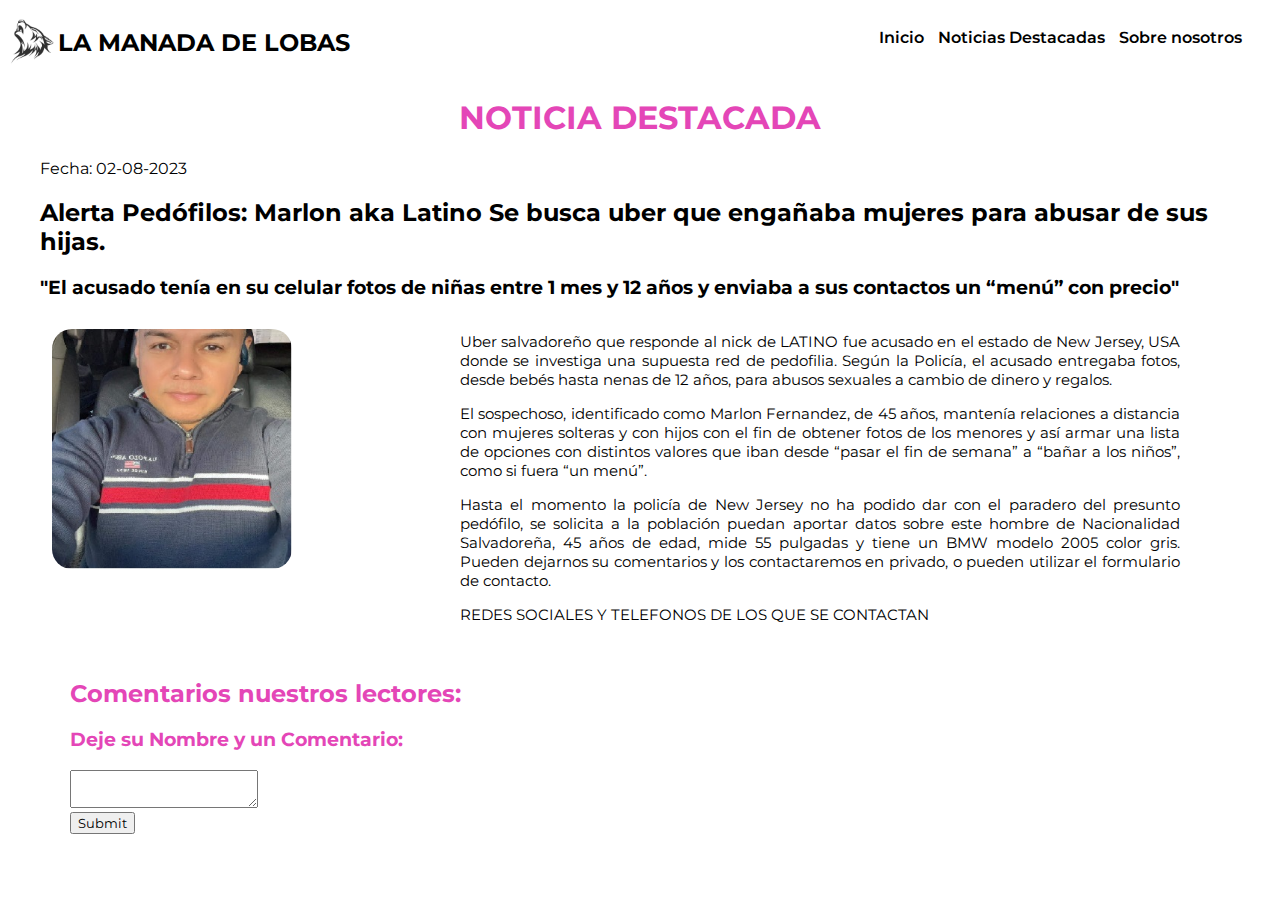
<file: Noticia_Alerta Pedofilos Marlon aka Latino.html>
<!DOCTYPE html>
<html lang="es">

<head>
    <meta charset="UTF-8">
    <meta http-equiv="X-UA-Compatible" content="IE=edge">
    <meta name="viewport" content="width=device-width, initial-scale=1.0">
    <link rel="stylesheet" href="estilo.css">
    <title>LA MANADA - NOTICIAS</title>
    <link rel="shortcut icon" href="./favicon-16x16.png" type="image/png">
</head>
<header>
    <div class="logo">
        <img src="./logo.jpg" alt="Logo de la empresa">
        <h2 class="Nombre">LA MANADA DE LOBAS</h2>
    </div>
    <nav>
        <a href="./index segundo.html" class="nav-link">Inicio</a>
        <a href="./Noticias_destacadas.html" class="nav-link">Noticias Destacadas</a>
        <a href="./Sobre_nosotros.html" class="nav-link">Sobre nosotros</a>

    </nav>
</header>

<body>
    <div class="container">
        <h1>NOTICIA DESTACADA</h1>
        <p>Fecha: 02-08-2023 </p>
        <h2>Alerta Pedófilos: Marlon aka Latino Se busca uber que engañaba mujeres para abusar de sus hijas.</h2>
        <h3>"El acusado tenía en su celular fotos de niñas entre 1 mes y 12 años y enviaba a sus contactos un “menú” con
            precio"</h3>

        <img class="Destacada_img" src="./Fotos/Latino.jpg" alt="Foto de Marlon Fernandez">

        <div class="Destacada_texto">
            <p>Uber salvadoreño que responde al nick de LATINO fue acusado en el estado de New Jersey, USA donde se
                investiga
                una supuesta red de pedofilia. Según la Policía, el acusado entregaba fotos, desde bebés
                hasta nenas de 12 años, para abusos sexuales a cambio de dinero y regalos.</p>
            <p>El sospechoso, identificado como Marlon Fernandez, de 45 años, mantenía relaciones a distancia con mujeres
                solteras y con hijos
                con el fin de obtener fotos de los menores y así armar una lista de opciones con distintos valores que
                iban desde “pasar el fin de
                semana” a “bañar a los niños”, como si fuera “un menú”.</p>
            <p>Hasta el momento la policía de New Jersey no ha podido dar con el paradero del presunto pedófilo, se
                solicita a la
                población puedan aportar datos sobre este hombre de Nacionalidad Salvadoreña, 45 años de edad, mide 55
                pulgadas y tiene un BMW modelo 2005 color gris. Pueden dejarnos su comentarios y los contactaremos en
                privado, o pueden utilizar el formulario de contacto.</p>

            <p>REDES SOCIALES Y TELEFONOS DE LOS QUE SE CONTACTAN</p>
            
        </div>
        
        <section class="container">
            <div class="Titulo2" id="comment-section">
                <h2>Comentarios nuestros lectores:</h2>
                <div class="comment" id="comment-container"></div>
                <h3>Deje su Nombre y un Comentario:</h3>
                <textarea id="comment-input"></textarea><br>
                <button id="submit-button">Submit</button>
            </div>
        </section>
    
        <script>
            document.addEventListener("DOMContentLoaded", function() {
                const commentsContainer = document.getElementById("comment-container");
                const commentInput = document.getElementById("comment-input");
                const submitButton = document.getElementById("submit-button");
    
                submitButton.addEventListener("click", function() {
                    const commentText = commentInput.value;
    
                    if (commentText.trim() !== "") {
                        const commentElement = document.createElement("div");
                        commentElement.className = "comment";
                        commentElement.textContent = commentText;
                        commentsContainer.appendChild(commentElement);
    
                        // Clear the textarea after submission
                        commentInput.value = "";
                    }
                });
            });
        </script>

    <script src="./comentarios.js"></script>
</body>

</html>
</file>
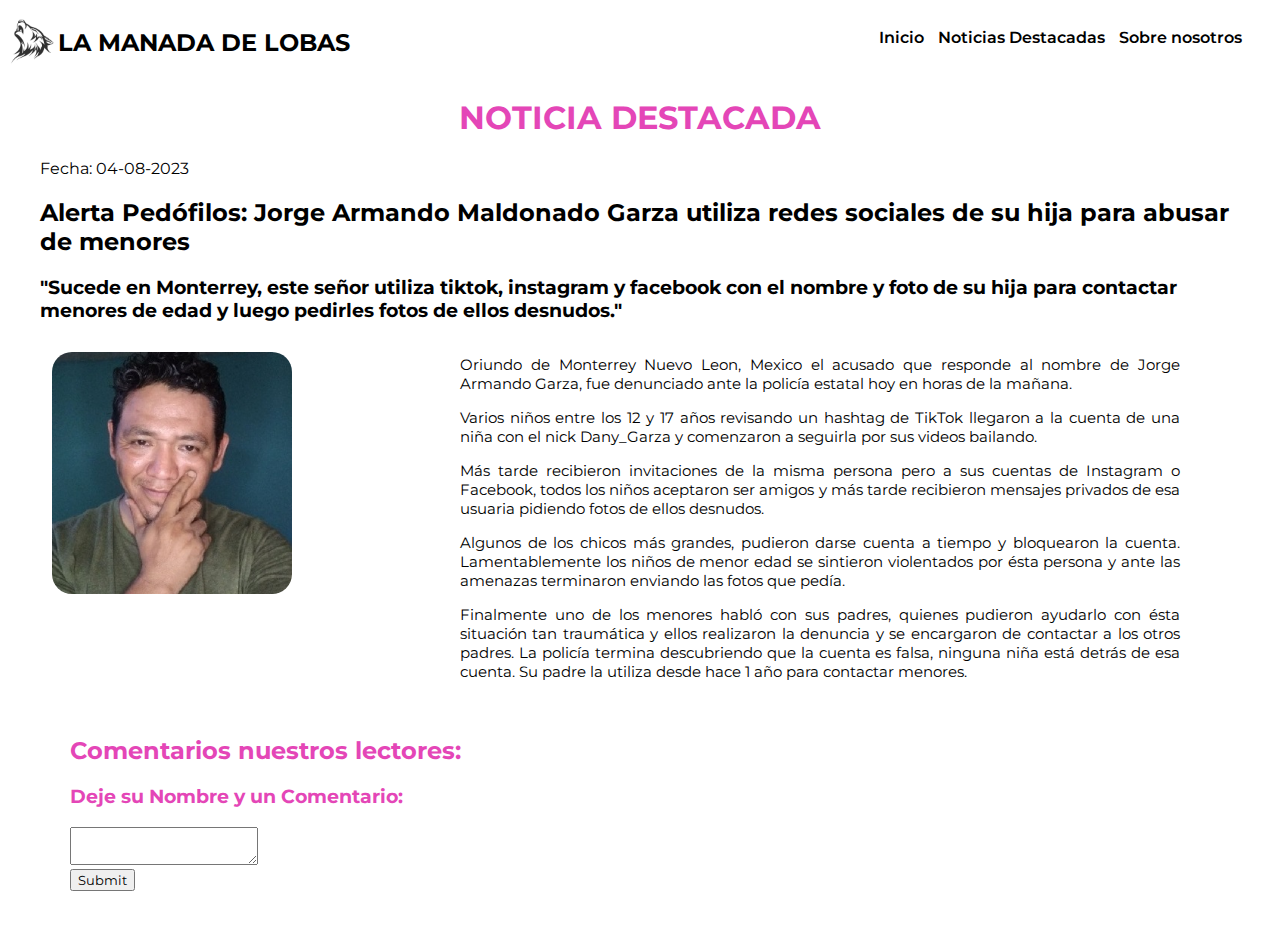
<file: Noticia_Alerta Pedófilos Jorge Armando Maldonado Garza.html>
<!DOCTYPE html>
<html lang="es">

<head>
    <meta charset="UTF-8">
    <meta http-equiv="X-UA-Compatible" content="IE=edge">
    <meta name="viewport" content="width=device-width, initial-scale=1.0">
    <link rel="stylesheet" href="estilo.css">
    <title>LA MANADA - NOTICIAS</title>
    <link rel="shortcut icon" href="./favicon-16x16.png" type="image/png">
</head>
<header>
    <div class="logo">
        <img src="./logo.jpg" alt="Logo de la empresa">
        <h2 class="Nombre">LA MANADA DE LOBAS</h2>
    </div>
    <nav>
        <a href="./index segundo.html" class="nav-link">Inicio</a>
        <a href="./Noticias_destacadas.html" class="nav-link">Noticias Destacadas</a>
        <a href="./Sobre_nosotros.html" class="nav-link">Sobre nosotros</a>

    </nav>
</header>

<body>
    <div class="container">
        <h1>NOTICIA DESTACADA</h1>
        <p>Fecha: 04-08-2023 </p>
        <h2>Alerta Pedófilos: Jorge Armando Maldonado Garza utiliza redes sociales de su hija para abusar de menores
        </h2>
        <h3>"Sucede en Monterrey, este señor utiliza tiktok, instagram y facebook con el nombre y foto de su hija para
            contactar menores de edad y luego pedirles fotos de ellos desnudos."</h3>

        <img class="Destacada_img" src="./Fotos/Filipeto.jpg" alt="Foto de Jorge Armando Garza">

        <div class="Destacada_texto">
            <p>Oriundo de Monterrey Nuevo Leon, Mexico el acusado que responde al nombre de Jorge Armando Garza, fue
                denunciado ante la policía estatal hoy en horas de la mañana.</p>
            <p>Varios niños entre los 12 y 17 años revisando un hashtag de TikTok llegaron a la cuenta de una niña con
                el nick Dany_Garza y comenzaron a seguirla por sus videos bailando.</p>
            <p>Más tarde recibieron invitaciones de la misma persona pero a sus cuentas de Instagram o Facebook, todos
                los niños aceptaron ser amigos y más tarde recibieron mensajes privados de esa usuaria pidiendo fotos de
                ellos desnudos.</p>
            <p>Algunos de los chicos más grandes, pudieron darse cuenta a tiempo y bloquearon la cuenta. Lamentablemente
                los niños de menor edad se sintieron violentados por ésta persona y ante las amenazas terminaron
                enviando las fotos que pedía.</p>
            <p>Finalmente uno de los menores habló con sus padres, quienes pudieron ayudarlo con ésta situación tan
                traumática y ellos realizaron la denuncia y se encargaron de contactar a los otros padres. La policía
                termina descubriendo que la cuenta es falsa, ninguna niña está detrás de esa cuenta. Su padre la utiliza
                desde hace 1 año para contactar menores. </p>

        </div>

        <title>Comment Section</title>
    </head>
    
        <section class="container">
            <div class="Titulo2" id="comment-section">
                <h2>Comentarios nuestros lectores:</h2>
                <div class="comment" id="comment-container"></div>
                <h3>Deje su Nombre y un Comentario:</h3>
                <textarea id="comment-input"></textarea><br>
                <button id="submit-button">Submit</button>
            </div>
        </section>
    
        <script>
            document.addEventListener("DOMContentLoaded", function() {
                const commentsContainer = document.getElementById("comment-container");
                const commentInput = document.getElementById("comment-input");
                const submitButton = document.getElementById("submit-button");
    
                submitButton.addEventListener("click", function() {
                    const commentText = commentInput.value;
    
                    if (commentText.trim() !== "") {
                        const commentElement = document.createElement("div");
                        commentElement.className = "comment";
                        commentElement.textContent = commentText;
                        commentsContainer.appendChild(commentElement);
    
                        // Clear the textarea after submission
                        commentInput.value = "";
                    }
                });
            });
        </script>

    <script src="./comentarios.js"></script>

</body>

</html>
</file>
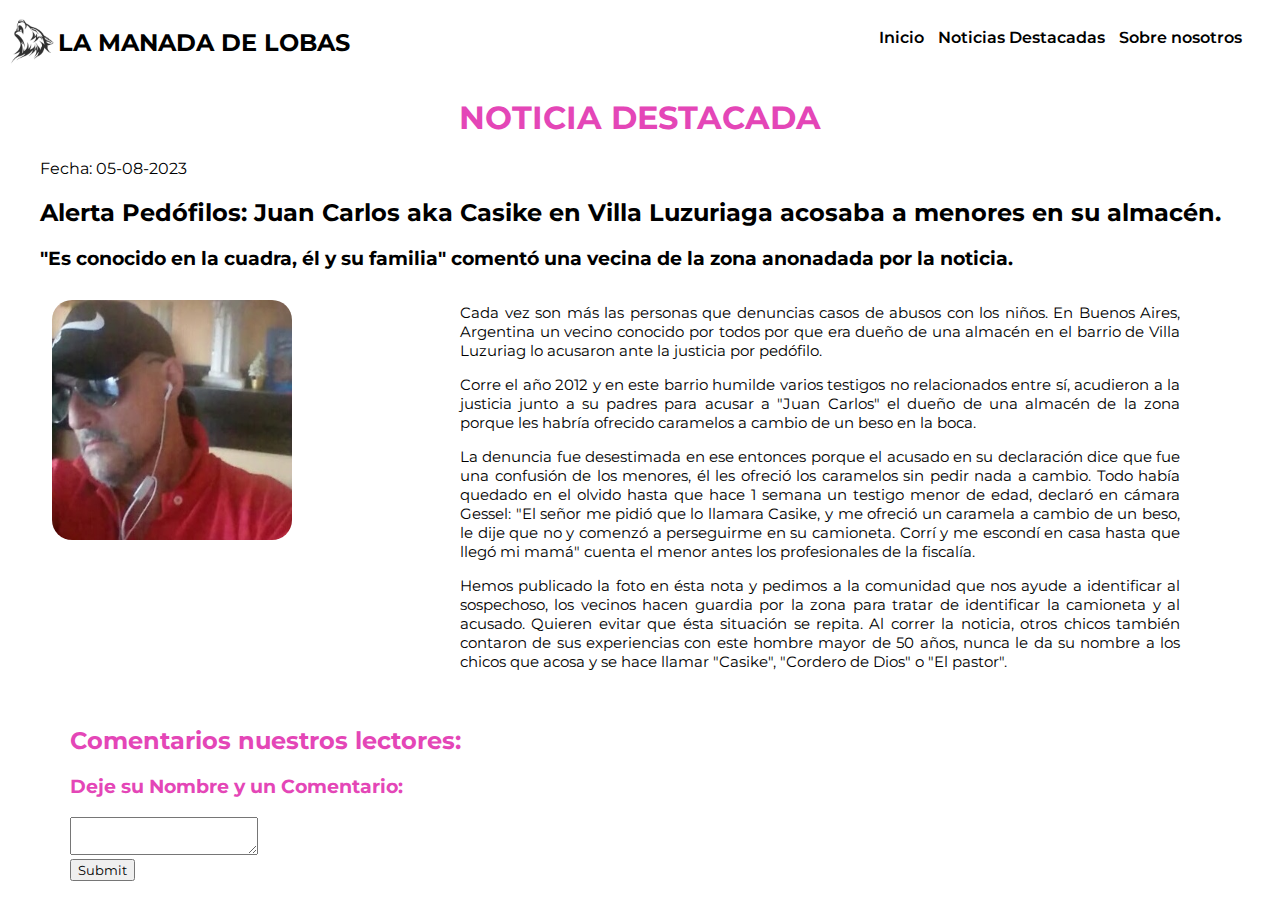
<file: Noticia_Alerta Pedófilos Juan Carlos aka Casike.html>
<!DOCTYPE html>
<html lang="es">

<head>
    <meta charset="UTF-8">
    <meta http-equiv="X-UA-Compatible" content="IE=edge">
    <meta name="viewport" content="width=device-width, initial-scale=1.0">
    <link rel="stylesheet" href="estilo.css">
    <title>LA MANADA - NOTICIAS</title>
    <link rel="shortcut icon" href="./favicon-16x16.png" type="image/png">
</head>
<header>
    <div class="logo">
        <img src="./logo.jpg" alt="Logo de la empresa">
        <h2 class="Nombre">LA MANADA DE LOBAS</h2>
    </div>
    <nav>
        <a href="./index segundo.html" class="nav-link">Inicio</a>
        <a href="./Noticias_destacadas.html" class="nav-link">Noticias Destacadas</a>
        <a href="./Sobre_nosotros.html" class="nav-link">Sobre nosotros</a>

    </nav>
</header>

<body>
    <div class="container">
        <h1>NOTICIA DESTACADA</h1>
        <p>Fecha: 05-08-2023 </p>
        <h2>Alerta Pedófilos: Juan Carlos aka Casike en Villa Luzuriaga acosaba a menores en su almacén.</h2>
        <h3>"Es conocido en la cuadra, él y su familia" comentó una vecina de la zona anonadada por la noticia.</h3>

        <img class="Destacada_img" src="./Fotos/Casike.jpg" alt="Foto de Casike">

        <div class="Destacada_texto">
            <p>Cada vez son más las personas que denuncias casos de abusos con los niños. En Buenos Aires, Argentina un
                vecino conocido por todos por que era dueño de una almacén en el barrio de Villa Luzuriag lo acusaron
                ante la justicia por pedófilo.</p>
            <p>Corre el año 2012 y en este barrio humilde varios testigos no relacionados entre sí, acudieron a la
                justicia junto a su padres para acusar a "Juan Carlos" el dueño de una almacén de la zona porque les
                habría ofrecido caramelos a cambio de un beso en la boca.</p>
            <p>La denuncia fue desestimada en ese entonces porque el acusado en su declaración dice que fue una
                confusión de los menores, él les ofreció los caramelos sin pedir nada a cambio. Todo había quedado en el
                olvido hasta que hace 1 semana un testigo menor de edad, declaró en cámara Gessel: "El señor me pidió
                que lo llamara Casike, y me ofreció un caramela a cambio de un beso, le dije que no y comenzó a
                perseguirme en su camioneta. Corrí y me escondí en casa hasta que llegó mi mamá" cuenta el menor antes
                los profesionales de la fiscalía.</p>
            <p>Hemos publicado la foto en ésta nota y pedimos a la comunidad que nos ayude a identificar al sospechoso,
                los vecinos hacen guardia por la zona para tratar de identificar la camioneta y al acusado. Quieren
                evitar que ésta situación se repita. Al correr la noticia, otros chicos también contaron de sus
                experiencias con este hombre mayor de 50 años, nunca le da su nombre a los chicos que acosa y se hace
                llamar "Casike", "Cordero de Dios" o "El pastor".</p>


        </div>
        <section class="container">
            <div class="Titulo2" id="comment-section">
                <h2>Comentarios nuestros lectores:</h2>
                <div class="comment" id="comment-container"></div>
                <h3>Deje su Nombre y un Comentario:</h3>
                <textarea id="comment-input"></textarea><br>
                <button id="submit-button">Submit</button>
            </div>
        </section>
    
        <script>
            document.addEventListener("DOMContentLoaded", function() {
                const commentsContainer = document.getElementById("comment-container");
                const commentInput = document.getElementById("comment-input");
                const submitButton = document.getElementById("submit-button");
    
                submitButton.addEventListener("click", function() {
                    const commentText = commentInput.value;
    
                    if (commentText.trim() !== "") {
                        const commentElement = document.createElement("div");
                        commentElement.className = "comment";
                        commentElement.textContent = commentText;
                        commentsContainer.appendChild(commentElement);
    
                        // Clear the textarea after submission
                        commentInput.value = "";
                    }
                });
            });
        </script>

    <script src="./comentarios.js"></script>

</body>

</html>
</file>
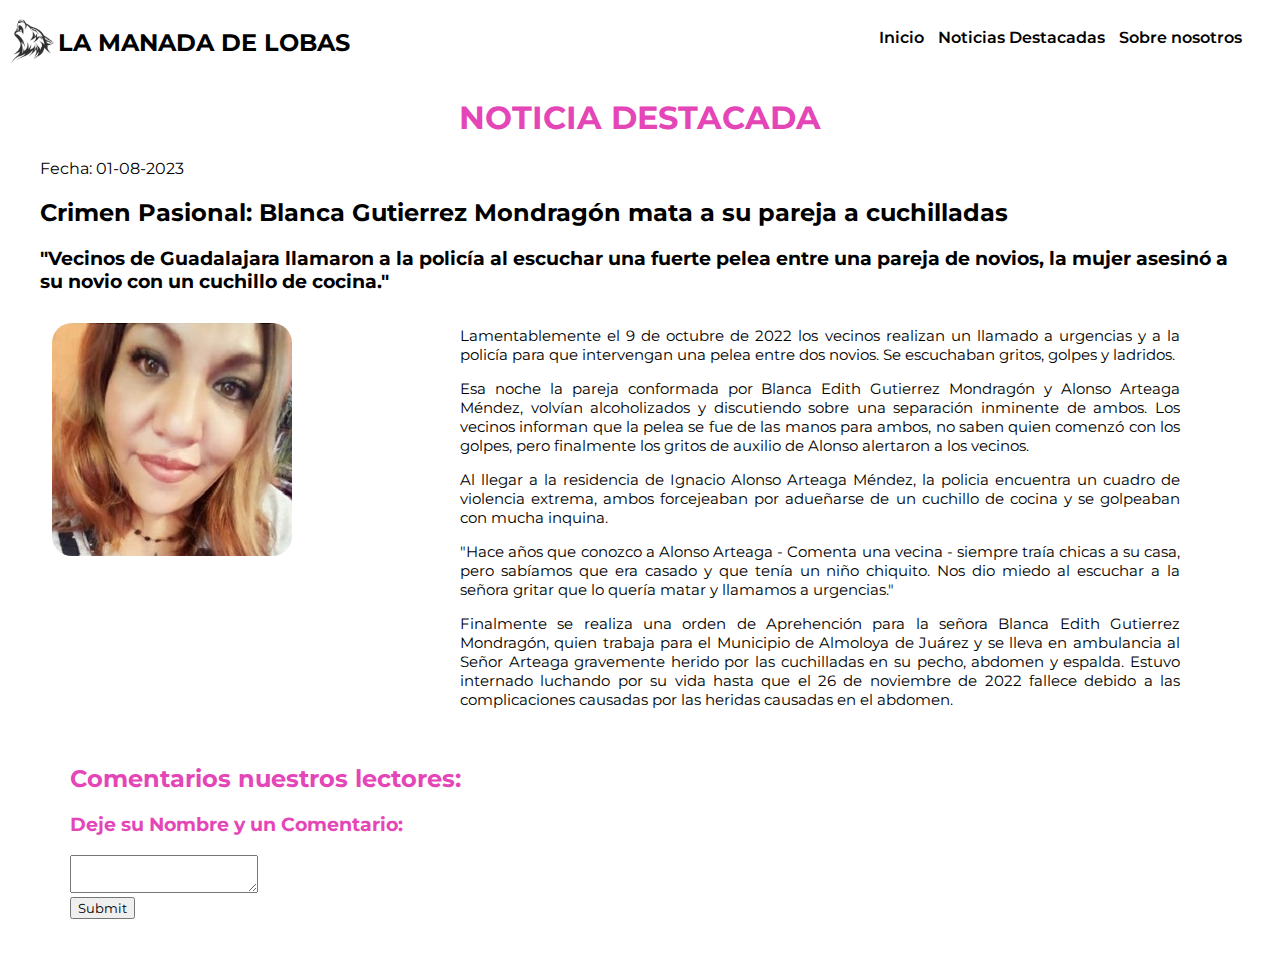
<file: Noticia_Crimen Pasional Blanca Gutierrez Mondragón.html>
<!DOCTYPE html>
<html lang="es">

<head>
    <meta charset="UTF-8">
    <meta http-equiv="X-UA-Compatible" content="IE=edge">
    <meta name="viewport" content="width=device-width, initial-scale=1.0">
    <link rel="stylesheet" href="estilo.css">
    <title>LA MANADA - NOTICIAS</title>
    <link rel="shortcut icon" href="./favicon-16x16.png" type="image/png">
</head>
<header>
    <div class="logo">
        <img src="./logo.jpg" alt="Logo de la empresa">
        <h2 class="Nombre">LA MANADA DE LOBAS</h2>
    </div>
    <nav>
        <a href="./index segundo.html" class="nav-link">Inicio</a>
        <a href="./Noticias_destacadas.html" class="nav-link">Noticias Destacadas</a>
        <a href="./Sobre_nosotros.html" class="nav-link">Sobre nosotros</a>

    </nav>
</header>

<body>
    <div class="container">
        <h1>NOTICIA DESTACADA</h1>
        <p>Fecha: 01-08-2023 </p>
        <h2>Crimen Pasional: Blanca Gutierrez Mondragón mata a su pareja a cuchilladas</h2>
        <h3>"Vecinos de Guadalajara llamaron a la policía al escuchar una fuerte pelea entre una pareja de novios, la
            mujer asesinó a su novio con un cuchillo de cocina."</h3>

        <img class="Destacada_img" src="./Fotos/Gutmon.jpg" alt="Foto de Blanca Edith Gutierrez Mondragón">

        <div class="Destacada_texto">
            <p>Lamentablemente el 9 de octubre de 2022 los vecinos realizan un llamado a urgencias y a la policía para
                que intervengan una pelea entre dos novios. Se escuchaban gritos, golpes y ladridos.</p>
            <p>Esa noche la pareja conformada por Blanca Edith Gutierrez Mondragón y Alonso Arteaga Méndez, volvían
                alcoholizados y
                discutiendo sobre una separación inminente de ambos. Los vecinos informan que la pelea se fue de las
                manos para ambos, no saben quien comenzó con los golpes, pero finalmente los gritos de auxilio de
                Alonso alertaron a los vecinos.</p>
            <p>Al llegar a la residencia de Ignacio Alonso Arteaga Méndez, la policia encuentra un cuadro de violencia
                extrema, ambos
                forcejeaban por adueñarse de un cuchillo de cocina y se golpeaban con mucha inquina.</p>
            <p>"Hace años que conozco a Alonso Arteaga - Comenta una vecina - siempre traía chicas a su casa, pero
                sabíamos
                que era casado y que tenía un niño chiquito. Nos dio miedo al escuchar a la señora gritar que lo quería
                matar y llamamos a urgencias."</p>
            <p>Finalmente se realiza una orden de Aprehención para la señora Blanca Edith Gutierrez Mondragón, quien
                trabaja para el Municipio de Almoloya de Juárez y se lleva en ambulancia al Señor Arteaga gravemente
                herido por las cuchilladas en su pecho, abdomen y espalda. Estuvo internado luchando por su vida hasta que el
                26 de noviembre de 2022 fallece debido a las complicaciones causadas por las heridas causadas en el
                abdomen. </p>
            
        </div>
        <section class="container">
            <div class="Titulo2" id="comment-section">
                <h2>Comentarios nuestros lectores:</h2>
                <div class="comment" id="comment-container"></div>
                <h3>Deje su Nombre y un Comentario:</h3>
                <textarea id="comment-input"></textarea><br>
                <button id="submit-button">Submit</button>
            </div>
        </section>
    
        <script>
            document.addEventListener("DOMContentLoaded", function() {
                const commentsContainer = document.getElementById("comment-container");
                const commentInput = document.getElementById("comment-input");
                const submitButton = document.getElementById("submit-button");
    
                submitButton.addEventListener("click", function() {
                    const commentText = commentInput.value;
    
                    if (commentText.trim() !== "") {
                        const commentElement = document.createElement("div");
                        commentElement.className = "comment";
                        commentElement.textContent = commentText;
                        commentsContainer.appendChild(commentElement);
    
                        // Clear the textarea after submission
                        commentInput.value = "";
                    }
                });
            });
        </script>

    <script src="./comentarios.js"></script>

</body>

</html>
</file>
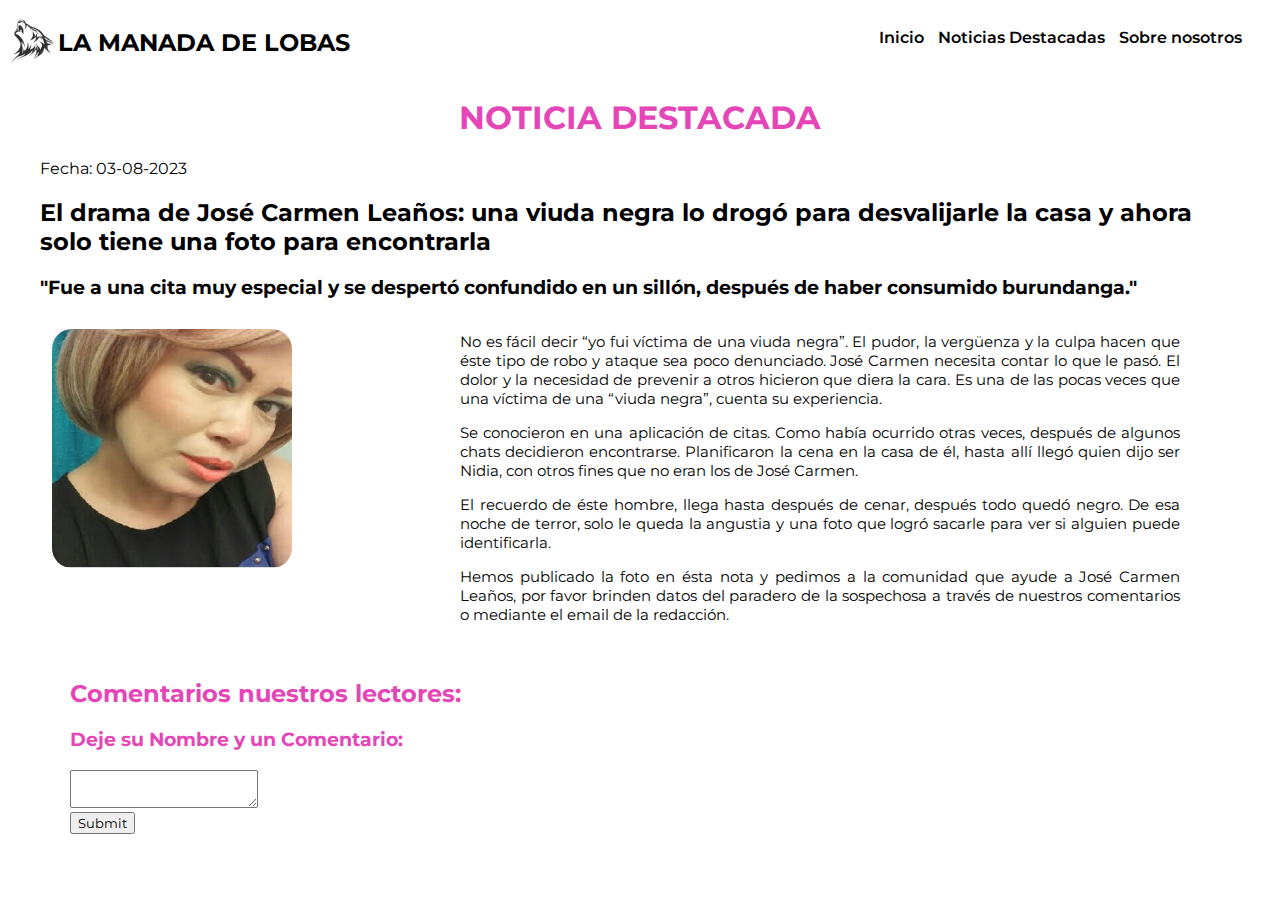
<file: Noticia_El drama de José Carmen Leaños.html>
<!DOCTYPE html>
<html lang="es">

<head>
    <meta charset="UTF-8">
    <meta http-equiv="X-UA-Compatible" content="IE=edge">
    <meta name="viewport" content="width=device-width, initial-scale=1.0">
    <link rel="stylesheet" href="estilo.css">
    <title>LA MANADA - NOTICIAS</title>
    <link rel="shortcut icon" href="./favicon-16x16.png" type="image/png">
</head>
<header>
    <div class="logo">
        <img src="./logo.jpg" alt="Logo de la empresa">
        <h2 class="Nombre">LA MANADA DE LOBAS</h2>
    </div>
    <nav>
        <a href="./index segundo.html" class="nav-link">Inicio</a>
        <a href="./Noticias_destacadas.html" class="nav-link">Noticias Destacadas</a>
        <a href="./Sobre_nosotros.html" class="nav-link">Sobre nosotros</a>

    </nav>
</header>

<body>
    <div class="container">
        <h1>NOTICIA DESTACADA</h1>
        <p>Fecha: 03-08-2023 </p>
        <h2>El drama de José Carmen Leaños: una viuda negra lo drogó para desvalijarle la casa y ahora solo tiene una
            foto para encontrarla</h2>
        <h3>"Fue a una cita muy especial y se despertó confundido en un sillón, después de haber consumido burundanga."
        </h3>

        <img class="Destacada_img" src="./Fotos/Vitalia.jpg" alt="Foto de Vitalia">

        <div class="Destacada_texto">
            <p>No es fácil decir “yo fui víctima de una viuda negra”. El pudor, la vergüenza y la culpa hacen que éste
                tipo de robo y ataque sea poco denunciado. José Carmen necesita contar lo que le pasó. El dolor y la
                necesidad de prevenir a otros hicieron que diera la cara. Es una de las pocas veces que una víctima de
                una “viuda negra”, cuenta su experiencia.</p>
            <p>Se conocieron en una aplicación de citas. Como había ocurrido otras veces, después de algunos chats
                decidieron encontrarse. Planificaron la cena en la casa de él, hasta allí llegó quien dijo ser
                Nidia, con otros fines que no eran los de José Carmen.</p>
            <p>El recuerdo de éste hombre, llega hasta después de
                cenar, después todo quedó negro. De esa noche de terror, solo le queda la angustia y una foto que logró
                sacarle para ver si alguien puede identificarla.</p>
            <p>Hemos publicado la foto en ésta nota y pedimos a la comunidad que ayude a José Carmen Leaños, por favor
                brinden datos del paradero de la sospechosa a través de nuestros comentarios o mediante el email de la
                redacción.</p>


        </div>
        <section class="container">
            <div class="Titulo2" id="comment-section">
                <h2>Comentarios nuestros lectores:</h2>
                <div class="comment" id="comment-container"></div>
                <h3>Deje su Nombre y un Comentario:</h3>
                <textarea id="comment-input"></textarea><br>
                <button id="submit-button">Submit</button>
            </div>
        </section>
    
        <script>
            document.addEventListener("DOMContentLoaded", function() {
                const commentsContainer = document.getElementById("comment-container");
                const commentInput = document.getElementById("comment-input");
                const submitButton = document.getElementById("submit-button");
    
                submitButton.addEventListener("click", function() {
                    const commentText = commentInput.value;
    
                    if (commentText.trim() !== "") {
                        const commentElement = document.createElement("div");
                        commentElement.className = "comment";
                        commentElement.textContent = commentText;
                        commentsContainer.appendChild(commentElement);
    
                        // Clear the textarea after submission
                        commentInput.value = "";
                    }
                });
            });
        </script>

    <script src="./comentarios.js"></script>
    </div>
   
<script src="./comentarios.js"></script>

</body>

</html>
</file>
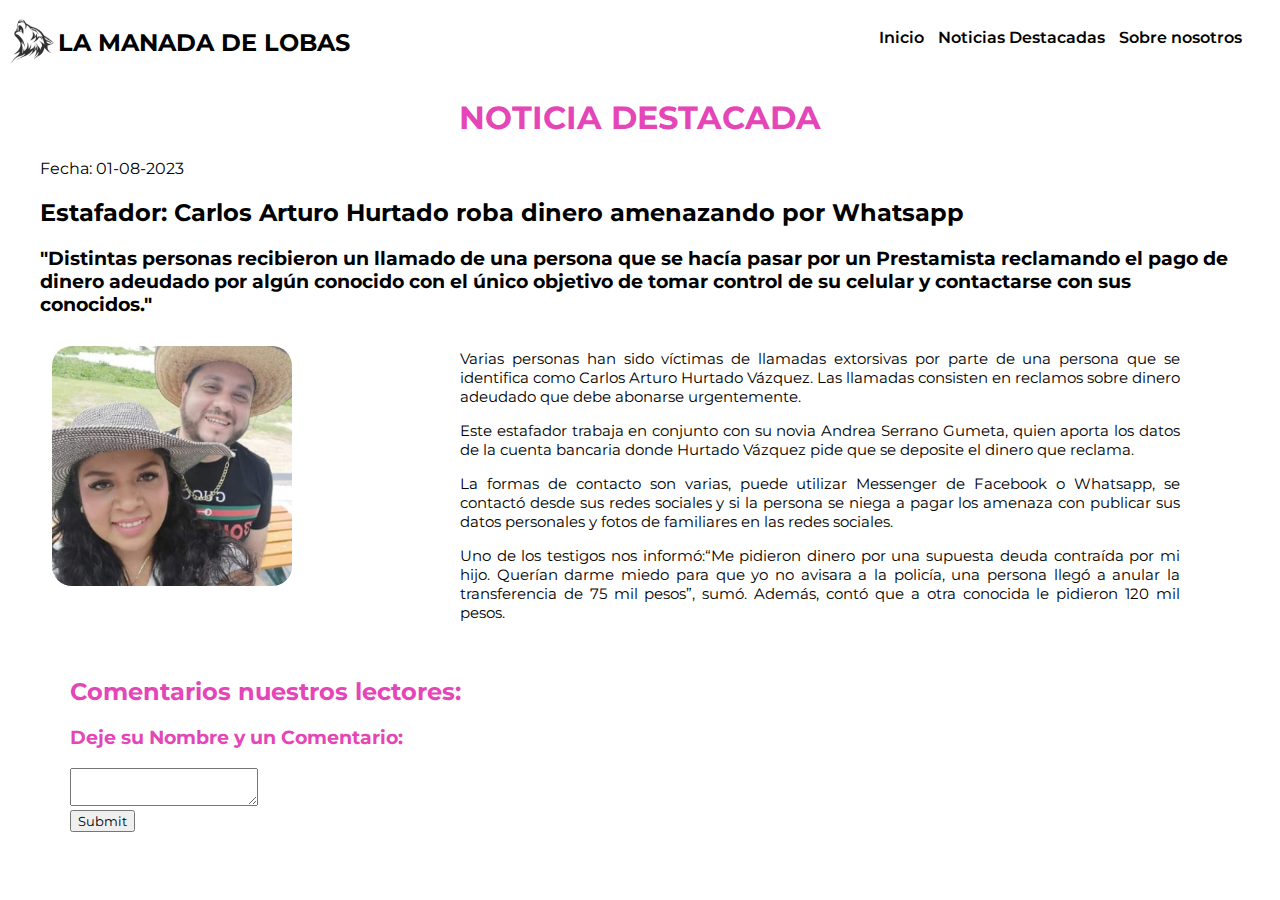
<file: Noticia_Estafador Carlos Arturo Hurtado.html>
<!DOCTYPE html>
<html lang="es">

<head>
    <meta charset="UTF-8">
    <meta http-equiv="X-UA-Compatible" content="IE=edge">
    <meta name="viewport" content="width=device-width, initial-scale=1.0">
    <link rel="stylesheet" href="estilo.css">
    <title>LA MANADA - NOTICIAS</title>
    <link rel="shortcut icon" href="./favicon-16x16.png" type="image/png">
</head>
<header>
    <div class="logo">
        <img src="./logo.jpg" alt="Logo de la empresa">
        <h2 class="Nombre">LA MANADA DE LOBAS</h2>
    </div>
    <nav>
        <a href="./index segundo.html" class="nav-link">Inicio</a>
        <a href="./Noticias_destacadas.html" class="nav-link">Noticias Destacadas</a>
        <a href="./Sobre_nosotros.html" class="nav-link">Sobre nosotros</a>

    </nav>
</header>

<body>
    <div class="container">
        <h1>NOTICIA DESTACADA</h1>
        <p>Fecha: 01-08-2023 </p>
        <h2>Estafador: Carlos Arturo Hurtado roba dinero amenazando por Whatsapp</h2>
        <h3>"Distintas personas recibieron un llamado de una persona que se hacía pasar por un Prestamista reclamando el
            pago de dinero adeudado por algún conocido con el único objetivo de tomar control de su celular y
            contactarse con sus conocidos."</h3>

        <img class="Destacada_img" src="./Fotos/Barney.jpg" alt="Foto de Carlos Hurtado">

        <div class="Destacada_texto">
            <p>Varias personas han sido víctimas de llamadas extorsivas por parte de una persona que se identifica como
                Carlos Arturo Hurtado Vázquez. Las llamadas consisten en reclamos sobre dinero adeudado que debe
                abonarse urgentemente.</p>
            <p>Este estafador trabaja en conjunto con su novia Andrea Serrano Gumeta, quien aporta los datos de la
                cuenta bancaria donde Hurtado Vázquez pide que se deposite el dinero que reclama.</p>
            <p>La formas de contacto son varias, puede utilizar Messenger de Facebook o Whatsapp, se contactó desde sus
                redes sociales y si la persona se niega a pagar los amenaza con publicar sus datos personales y fotos de
                familiares en las redes sociales.</p>
            <p>Uno de los testigos nos informó:“Me pidieron dinero por una supuesta deuda contraída por mi hijo. Querían
                darme miedo para que yo no avisara a la policía, una persona llegó a anular la transferencia de 75 mil pesos”,
                sumó. Además, contó que a otra conocida le pidieron 120 mil pesos.</p>
  
        </div>

        <section class="container">
            <div class="Titulo2" id="comment-section">
                <h2>Comentarios nuestros lectores:</h2>
                <div class="comment" id="comment-container"></div>
                <h3>Deje su Nombre y un Comentario:</h3>
                <textarea id="comment-input"></textarea><br>
                <button id="submit-button">Submit</button>
            </div>
        </section>
    
        <script>
            document.addEventListener("DOMContentLoaded", function() {
                const commentsContainer = document.getElementById("comment-container");
                const commentInput = document.getElementById("comment-input");
                const submitButton = document.getElementById("submit-button");
    
                submitButton.addEventListener("click", function() {
                    const commentText = commentInput.value;
    
                    if (commentText.trim() !== "") {
                        const commentElement = document.createElement("div");
                        commentElement.className = "comment";
                        commentElement.textContent = commentText;
                        commentsContainer.appendChild(commentElement);
    
                        // Clear the textarea after submission
                        commentInput.value = "";
                    }
                });
            });
        </script>

    <script src="./comentarios.js"></script>
</body>

</html>
</file>
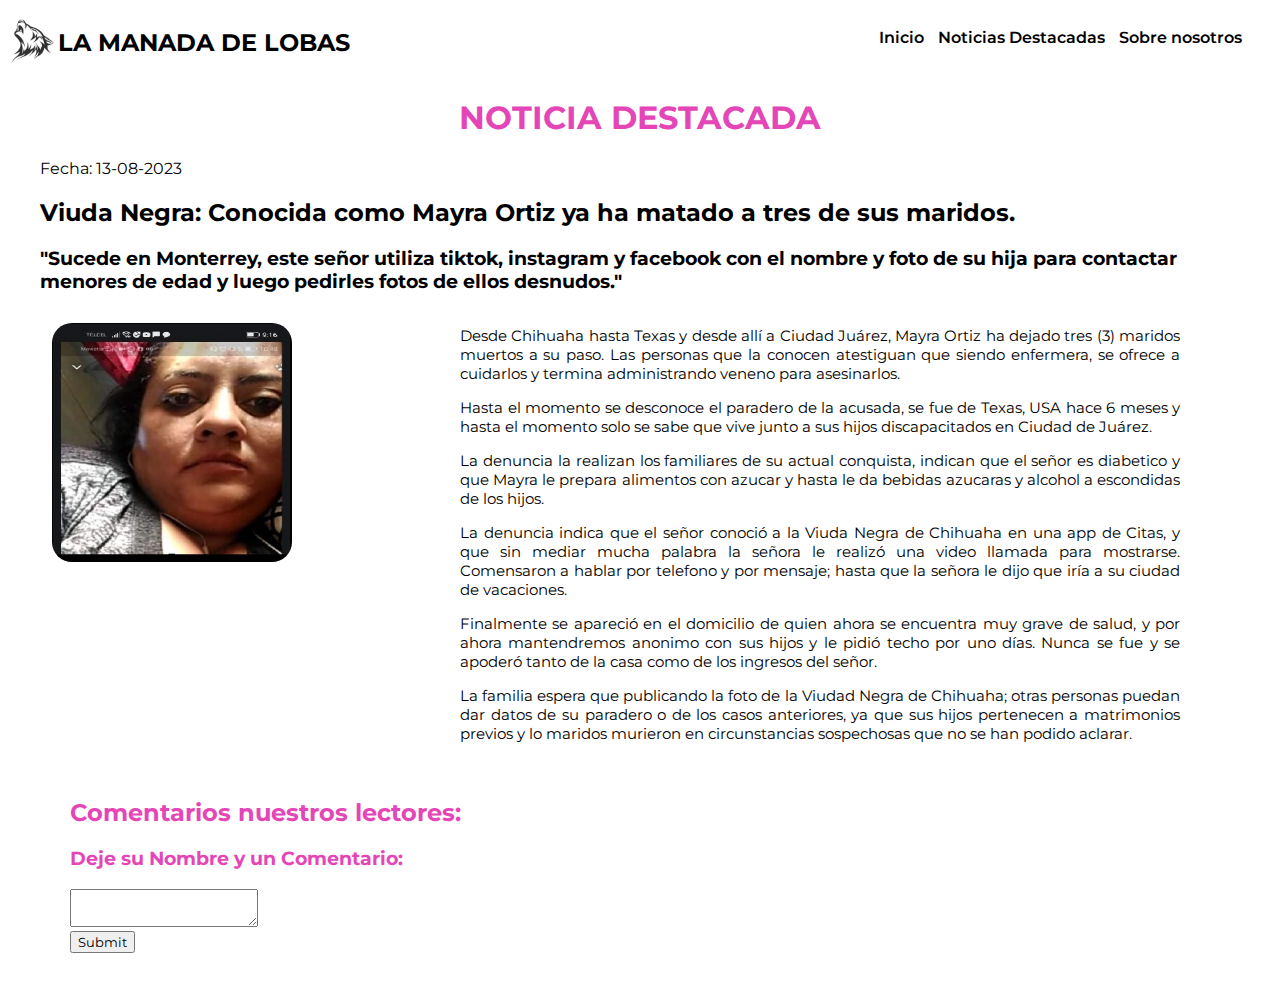
<file: Noticia_MayraOrtiz.html>
<!DOCTYPE html>
<html lang="es">

<head>
    <meta charset="UTF-8">
    <meta http-equiv="X-UA-Compatible" content="IE=edge">
    <meta name="viewport" content="width=device-width, initial-scale=1.0">
    <link rel="stylesheet" href="estilo.css">
    <title>LA MANADA - NOTICIAS</title>
    <link rel="shortcut icon" href="./favicon-16x16.png" type="image/png">
</head>
<header>
    <div class="logo">
        <img src="./logo.jpg" alt="Logo de la empresa">
        <h2 class="Nombre">LA MANADA DE LOBAS</h2>
    </div>
    <nav>
        <a href="./index segundo.html" class="nav-link">Inicio</a>
        <a href="./Noticias_destacadas.html" class="nav-link">Noticias Destacadas</a>
        <a href="./Sobre_nosotros.html" class="nav-link">Sobre nosotros</a>

    </nav>
</header>

<body>
    <div class="container">
        <h1>NOTICIA DESTACADA</h1>
        <p>Fecha: 13-08-2023 </p>
        <h2>Viuda Negra: Conocida como Mayra Ortiz ya ha matado a tres de sus maridos.        </h2>
        <h3>"Sucede en Monterrey, este señor utiliza tiktok, instagram y facebook con el nombre y foto de su hija para
            contactar menores de edad y luego pedirles fotos de ellos desnudos."</h3>

        <img class="Destacada_img" src="./Fotos/Chihuas.jpg" alt="Foto de Mayra Ortiz">

        <div class="Destacada_texto">
            <p>Desde Chihuaha hasta Texas y desde allí a Ciudad Juárez, Mayra Ortiz ha dejado tres (3) maridos muertos a su paso.
                Las personas que la conocen atestiguan que siendo enfermera, se ofrece a cuidarlos y termina administrando veneno para asesinarlos.
            </p>
            <p>Hasta el momento se desconoce el paradero de la acusada, se fue de Texas, USA hace 6 meses y hasta el momento solo se sabe que vive 
                junto a sus hijos discapacitados en Ciudad de Juárez.</p>
            <p>La denuncia la realizan los familiares de su actual conquista, indican que el señor es diabetico y que Mayra le
                prepara alimentos con azucar y hasta le da bebidas azucaras y alcohol a escondidas de los hijos.</p>
            <p>La denuncia indica que el señor conoció a la Viuda Negra de Chihuaha en una app de Citas, y que sin mediar mucha palabra
                la señora le realizó una video llamada para mostrarse. Comensaron a hablar por telefono y por mensaje; hasta que la señora
            le dijo que iría a su ciudad de vacaciones.</p>
            <p>Finalmente se apareció en el domicilio de quien ahora se encuentra muy grave de salud, y por ahora mantendremos anonimo
                con sus hijos y le pidió techo por uno días. Nunca se fue y se apoderó tanto de la casa como de los ingresos del señor.
            </p>
            <p>La familia espera que publicando la foto de la Viudad Negra de Chihuaha; otras personas puedan dar datos de su paradero 
                o de los casos anteriores, ya que sus hijos pertenecen a matrimonios previos y lo maridos murieron en circunstancias
            sospechosas que no se han podido aclarar. </p>
            
        </div>

        <section class="container">
            <div class="Titulo2" id="comment-section">
                <h2>Comentarios nuestros lectores:</h2>
                <div class="comment" id="comment-container"></div>
                <h3>Deje su Nombre y un Comentario:</h3>
                <textarea id="comment-input"></textarea><br>
                <button id="submit-button">Submit</button>
            </div>
        </section>
    
        <script>
            document.addEventListener("DOMContentLoaded", function() {
                const commentsContainer = document.getElementById("comment-container");
                const commentInput = document.getElementById("comment-input");
                const submitButton = document.getElementById("submit-button");
    
                submitButton.addEventListener("click", function() {
                    const commentText = commentInput.value;
    
                    if (commentText.trim() !== "") {
                        const commentElement = document.createElement("div");
                        commentElement.className = "comment";
                        commentElement.textContent = commentText;
                        commentsContainer.appendChild(commentElement);
    
                        // Clear the textarea after submission
                        commentInput.value = "";
                    }
                });
            });
        </script>

    <script src="./comentarios.js"></script>
    </div>

    <script src="./comentarios.js"></script>

</body>

</html>
</file>
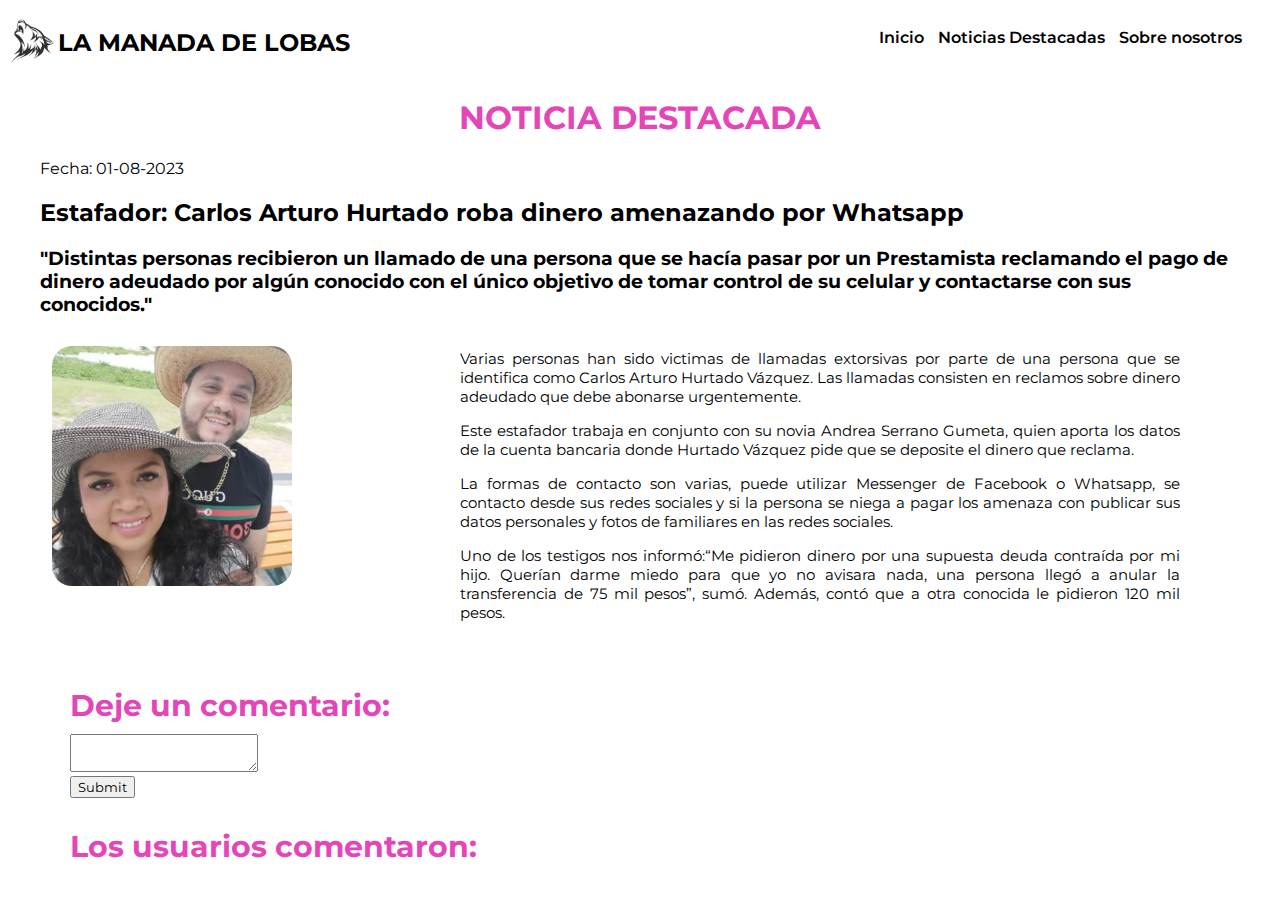
<file: NoticiaBarney.html>
<!DOCTYPE html>
<html lang="es">

<head>
    <meta charset="UTF-8">
    <meta http-equiv="X-UA-Compatible" content="IE=edge">
    <meta name="viewport" content="width=device-width, initial-scale=1.0">
    <link rel="stylesheet" href="estilo.css">
    <title>LA MANADA - NOTICIAS</title>
    <link rel="shortcut icon" href="./favicon-16x16.png" type="image/png">
</head>
<header>
    <div class="logo">
        <img src="./logo.jpg" alt="Logo de la empresa">
        <h2 class="Nombre">LA MANADA DE LOBAS</h2>
    </div>
    <nav>
        <a href="./Index.html" class="nav-link">Inicio</a>
        <a href="./Noticias_destacadas.html" class="nav-link">Noticias Destacadas</a>
        <a href="./Sobre_nosotros.html" class="nav-link">Sobre nosotros</a>

    </nav>
</header>

<body>
    <div class="container">
        <h1>NOTICIA DESTACADA</h1>
        <p>Fecha: 01-08-2023 </p>
        <h2>Estafador: Carlos Arturo Hurtado roba dinero amenazando por Whatsapp</h2>
        <h3>"Distintas personas recibieron un llamado de una persona que se hacía pasar por un Prestamista reclamando el
            pago de dinero adeudado por algún conocido con el único objetivo de tomar control de su celular y
            contactarse con sus conocidos."</h3>

        <img class="Destacada_img" src="./Fotos/Barney.jpg" alt="Foto de Carlos Hurtado">

        <div class="Destacada_texto">
            <p>Varias personas han sido victimas de llamadas extorsivas por parte de una persona que se identifica como
                Carlos Arturo Hurtado Vázquez. Las llamadas consisten en reclamos sobre dinero adeudado que debe
                abonarse urgentemente.</p>
            <p>Este estafador trabaja en conjunto con su novia Andrea Serrano Gumeta, quien aporta los datos de la
                cuenta bancaria donde Hurtado Vázquez pide que se deposite el dinero que reclama.</p>
            <p>La formas de contacto son varias, puede utilizar Messenger de Facebook o Whatsapp, se contacto desde sus
                redes sociales y si la persona se niega a pagar los amenaza con publicar sus datos personales y fotos de
                familiares en las redes sociales.</p>
            <p>Uno de los testigos nos informó:“Me pidieron dinero por una supuesta deuda contraída por mi hijo. Querían
                darme miedo para que yo no avisara nada, una persona llegó a anular la transferencia de 75 mil pesos”,
                sumó. Además, contó que a otra conocida le pidieron 120 mil pesos.</p>
  
        </div>

        <section>
            <div class="Comentario">
                
               <div>
                    <h3 class="Titulo">Deje un comentario: </h3>
                    <textarea id="comment-input"></textarea><br>
                    <button id="submit-button">Submit</button>
                </div>

                <div id="comment-section">
                    <h3 class="Titulo">Los usuarios comentaron:</h3>
                    <div id="comments-container"></div>
                </div>

            </div>
        </section>
    </div>
   

</body>

</html>
</file>
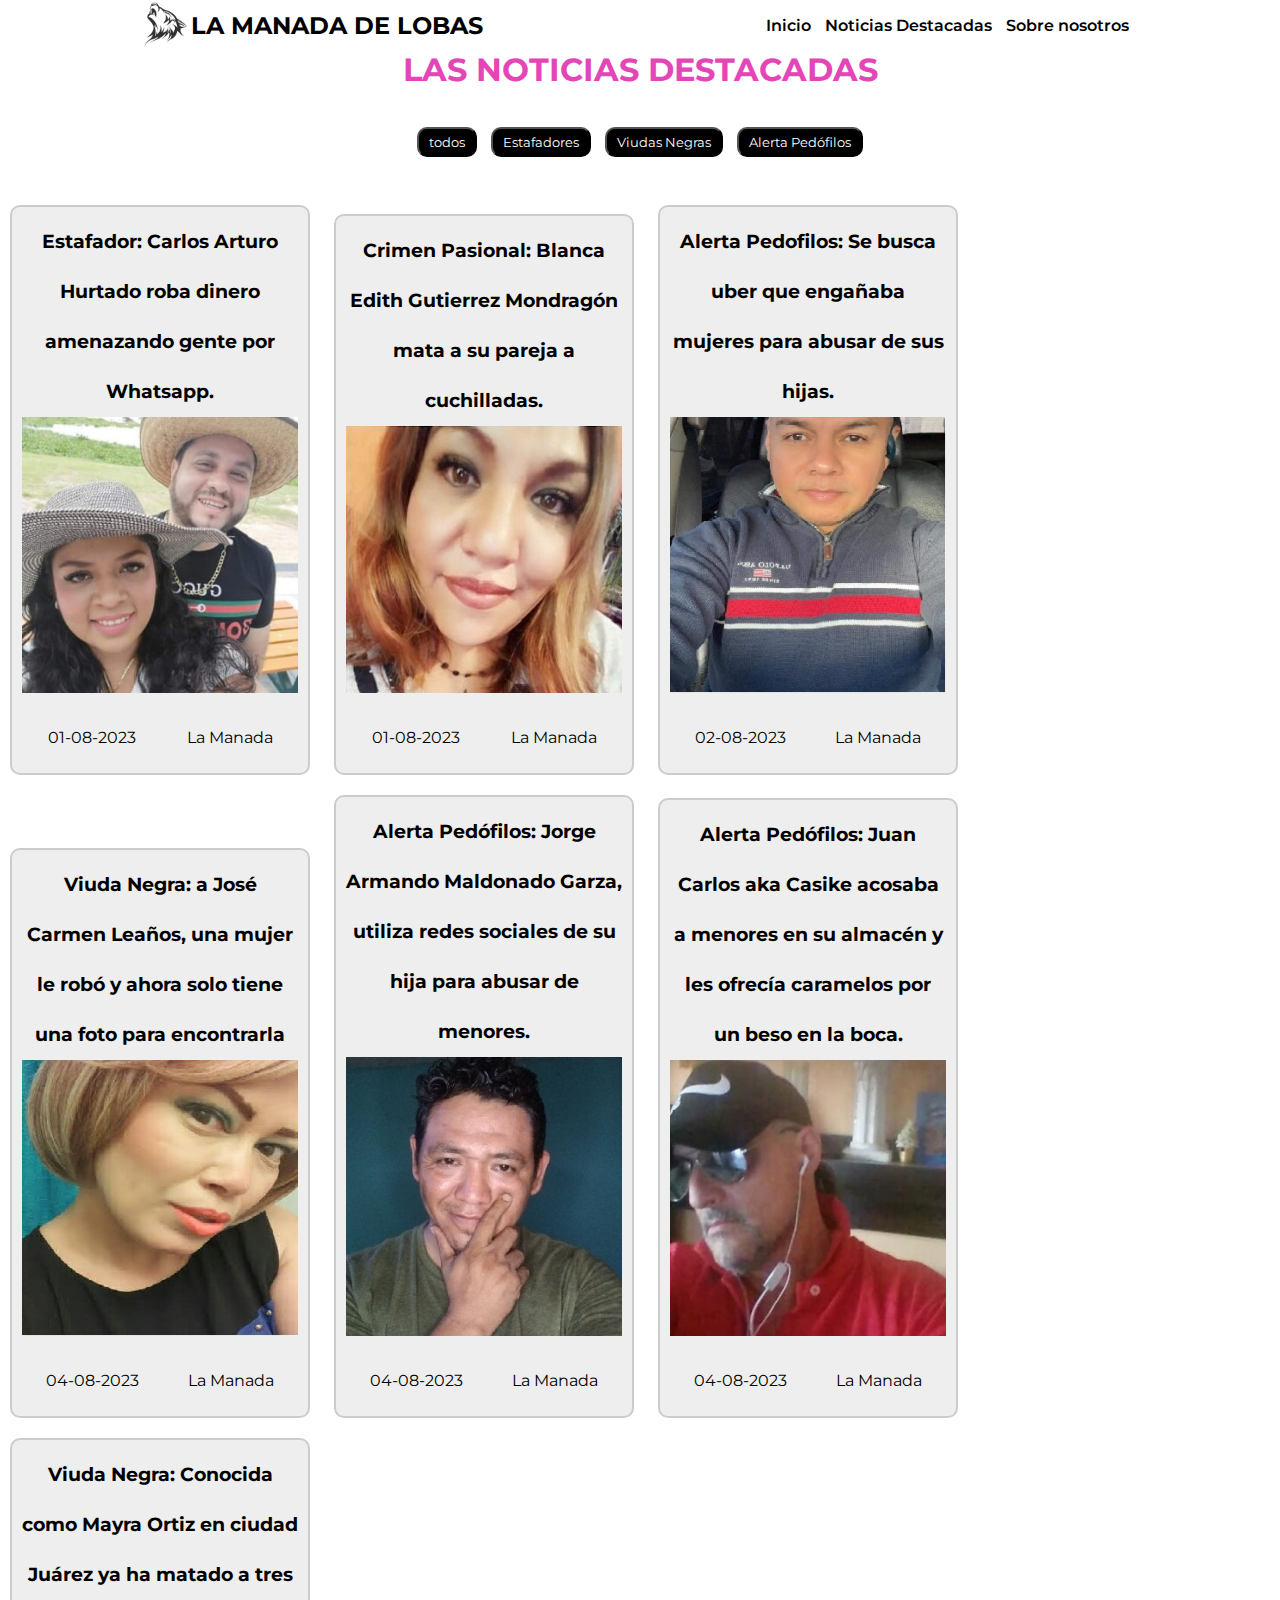
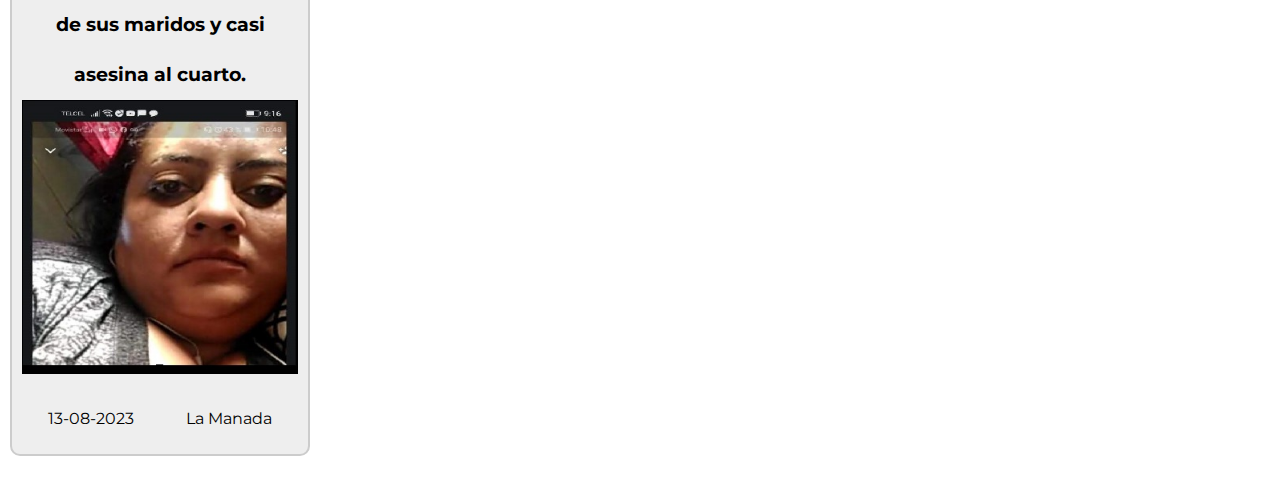
<file: Noticias_destacadas.html>
<!DOCTYPE html>
<html lang="es">

<head>
    <meta charset="UTF-8">
    <meta http-equiv="X-UA-Compatible" content="IE=edge">
    <meta name="viewport" content="width=device-width, initial-scale=1.0">
    <link rel="stylesheet" href="./estilofiltro.css">
    <title>LA MANADA - NOTICIAS</title>
    <link rel="shortcut icon" href="./favicon-16x16.png" type="image/png">
</head>
<header>
    <div class="logo">
        <img src="./logo.jpg" alt="Logo de la empresa">
        <h2 class="Nombre">LA MANADA DE LOBAS</h2>
    </div>
    <nav>
        <a href="./index segundo.html" class="nav-link">Inicio</a>
        <a href="./Noticias_destacadas.html" class="nav-link">Noticias Destacadas</a>
        <a href="./Sobre_nosotros.html" class="nav-link">Sobre nosotros</a>
    </nav>

</header>

<body>
    <h1>LAS NOTICIAS DESTACADAS</h1>
    <br><br>
   
     <section>
        <div id="buttons">
            <button class="label" onclick="filterObjects('all')">todos</button>
            <button class="label" onclick="filterObjects('estafadores')">Estafadores</button>
            <button class="label" onclick="filterObjects('viudas')">Viudas Negras</button>
            <button class="label" onclick="filterObjects('alertas')">Alerta Pedófilos</button>

        </div>
        <br><br>
        <div class="object">
            <div class="box estafadores">
                <div class="item">

                    <a href="./Noticia_Estafador Carlos Arturo Hurtado.html">
                        <h3>Estafador: Carlos Arturo Hurtado roba dinero amenazando gente por Whatsapp.</h3>
                    </a><img src="./Fotos/Barney.jpg">
                    <div class="info_item"><span class="fecha">01-08-2023</span><span class="fuente">La
                            Manada</span>
                    </div>

                </div>
            </div>

            <div class="box Viudas">
                <div class="item">

                    <a href="./Noticia_Crimen Pasional Blanca Gutierrez Mondragón.html">

                        <h3>Crimen Pasional: Blanca Edith Gutierrez Mondragón mata a su pareja a cuchilladas.</h3>
                    </a><img src="./Fotos/Gutmon.jpg">
                    <div class="info_item"><span class="fecha">01-08-2023</span><span class="fuente">La
                            Manada</span>
                    </div>
                </div>
            </div>

            <div class="box alertas">
                <div class="item">

                    <a href="./Noticia_Alerta Pedofilos Marlon aka Latino.html">

                        <h3>Alerta Pedofilos: Se busca uber que engañaba mujeres para abusar de sus hijas.</h3>
                    </a><img src="./Fotos/Latino.jpg">
                    <div class="info_item"><span class="fecha">02-08-2023</span><span class="fuente">La
                            Manada</span>
                    </div>
                </div>
            </div>

            <div class="box viudas">
                <div class="item">

                    <a href="./Noticia_El drama de José Carmen Leaños.html">

                        <h3>Viuda Negra: a José Carmen Leaños, una mujer le robó y ahora
                            solo tiene una foto para encontrarla</h3>
                    </a><img src="./Fotos/Vitalia.jpg">
                    <div class="info_item"><span class="fecha">04-08-2023</span><span class="fuente">La
                            Manada</span>
                    </div>
                </div>
            </div>

            <div class="box alertas">
                <div class="item">
                    <a href="./Noticia_Alerta Pedófilos Jorge Armando Maldonado Garza.html">

                        <h3>Alerta Pedófilos: Jorge Armando Maldonado Garza, utiliza redes sociales de su hija para
                            abusar de
                            menores.</h3>
                    </a><img src="./Fotos/Filipeto.jpg">
                    <div class="info_item"><span class="fecha">04-08-2023</span><span class="fuente">La
                            Manada</span>
                    </div>
                </div>
            </div>

            <div class="box alertas">
                <div class="item">

                    <a href="./Noticia_Alerta Pedófilos Juan Carlos aka Casike.html">

                        <h3>Alerta Pedófilos: Juan Carlos aka Casike acosaba a menores en su almacén y les ofrecía
                            caramelos por
                            un beso en la boca.</h3>
                    </a><img src="./Fotos/Casike.jpg">
                    <div class="info_item"><span class="fecha">04-08-2023</span><span class="fuente">La
                            Manada</span>
                    </div>
                </div>
            </div>

            <div class="box viudas">
                <div class="item">

                    <a href="./Noticia_El drama de José Carmen Leaños.html">

                        <h3>Viuda Negra: Conocida como Mayra Ortiz en ciudad Juárez ya ha 
                            matado a tres de sus maridos y casi asesina al cuarto.</h3>
                    </a><img src="./Fotos/Chihuas.jpg">
                    <div class="info_item"><span class="fecha">13-08-2023</span><span class="fuente">La
                            Manada</span>
                    </div>
                </div>
            </div>

        </div>

        <script src="./comentarios.js"></script>
    </section>
</body>


</html>
</file>
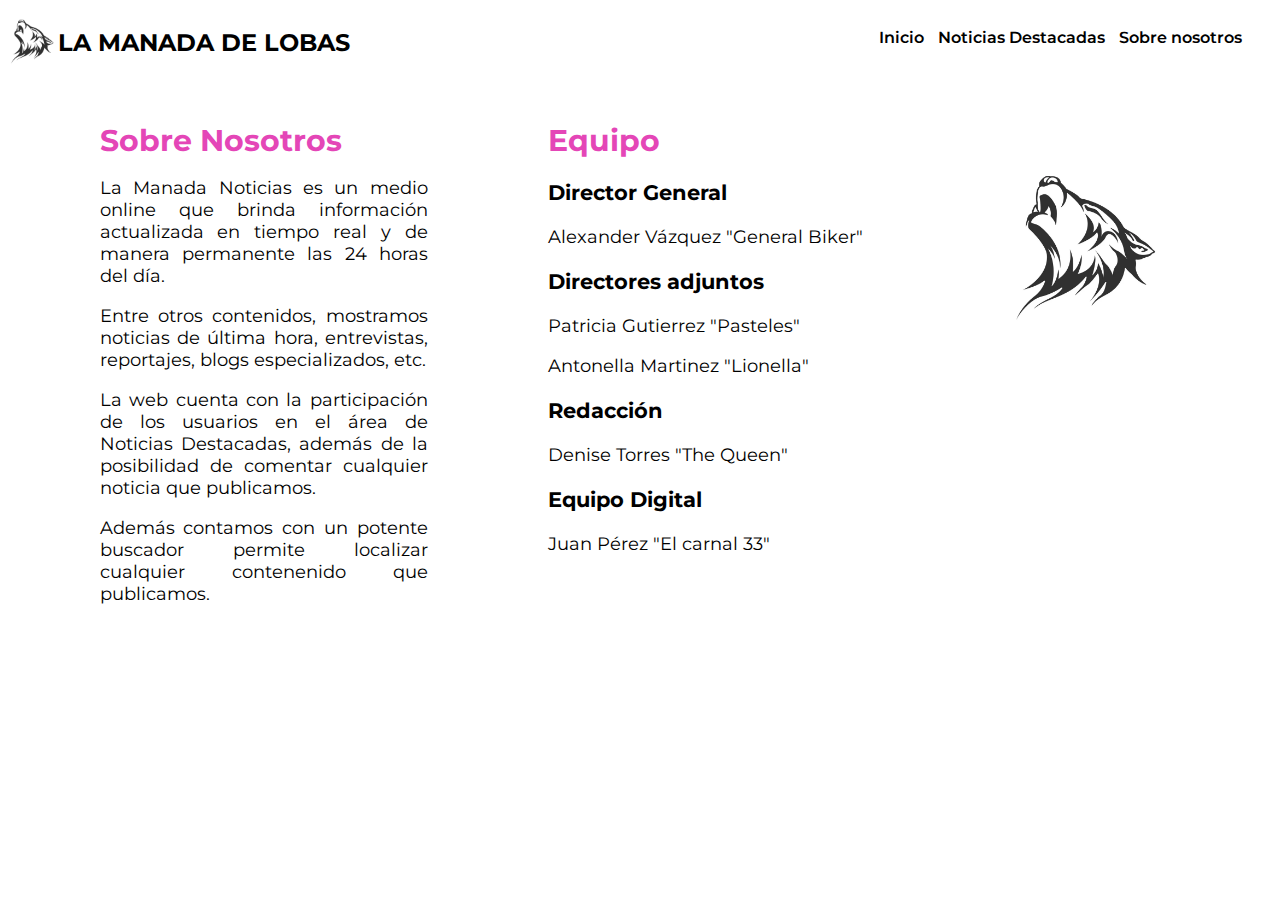
<file: Sobre_nosotros.html>
<!DOCTYPE html>
<html lang="es">

<head>
    <meta charset="UTF-8">
    <meta http-equiv="X-UA-Compatible" content="IE=edge">
    <meta name="viewport" content="width=device-width, initial-scale=1.0">
    <link rel="stylesheet" href="estilo.css">
    <title>LA MANADA - NOTICIAS</title>
    <link rel="shortcut icon" href="./favicon-16x16.png" type="image/png">
</head>
<header>
    <div class="logo">
        <img src="./logo.jpg" alt="Logo de la empresa">
        <h2 class="Nombre">LA MANADA DE LOBAS</h2>
    </div>
    <nav>
        <a href="./index segundo.html" class="nav-link">Inicio</a>
        <a href="" class="nav-link">Noticias Destacadas</a>
        <a href="" class="nav-link">Sobre nosotros</a>

    </nav>
</header>

<body>
    <section>
        
        <div class="Nosotros_texto">
            <h2 class="Titulo"> Sobre Nosotros</h2>
                <div>
                    <p>La Manada Noticias es un medio online que brinda información actualizada en tiempo real y de
                        manera permanente las 24 horas del día. </p>
                    <p>Entre otros contenidos, mostramos noticias de última hora, entrevistas, reportajes, blogs
                        especializados, etc.</p>
                    <p>La web cuenta con la participación de los usuarios en el área de Noticias Destacadas, además de la posibilidad de comentar
                        cualquier noticia que publicamos.</p>
                    <p>Además contamos con un potente buscador permite localizar cualquier contenenido que publicamos.</p>
                </div>
        </div>
       
        <div class="Nosotros_texto">
            <h2 class="Titulo">Equipo</h2>
            <div>
                <h3>Director General</h3>
                <p>Alexander Vázquez "General Biker"</p>
                <h3>Directores adjuntos</h3>
                <p>Patricia Gutierrez "Pasteles"</p>
                <p>Antonella Martinez "Lionella" </p>
                <h3>Redacción</h3>
                <p>Denise Torres "The Queen"</p>
                <h3>Equipo Digital</h3>
                <p>Juan Pérez "El carnal 33"</p>
            </div>
        </div>
        <div class="Nosotros_img">
            <div>
                <img class="Nosotros_logo" src="./logo.jpg" alt="Logo de la empresa">
            </div>
        </div>
    </section>
</body>

</html>
</file>
<file: estilo.css>
@import url('https://fonts.googleapis.com/css2?family=Montserrat:wght@100;300;400;500;700&display=swap');

* {
    box-sizing: border-box;
    font-family: 'Montserrat';
}

.container {
    max-width: 1200px;
    margin: auto;
}

h1 {
    text-align: center;
    color: #e446b7;
}

header {
    display: flex;
    justify-content: space-between;

}
.header{
    border-bottom:  2px solid #e446b7;
    padding-bottom: 10px;
    cursor: pointer;
}
nav {
    text-align: center;
    margin: 20px;
}

.label {
    display: inline-block;
    background-color: #000;
    color: #fff;
    padding: 5px 10px;
    border-radius: 10px;
    margin: 0 5px;
    cursor: pointer;
    
}

nav span:hover {
    color: red;
}

header input {
    padding: 5px 10px;
    border: none;
    border: 2px solid #ccc;
    border-radius: 30px;
}

header button {
    border: none;
    padding: 7px 10px;
    border-radius: 30px;
    border: 2px solid #ccc;
}

.container-noticias{
    display: grid;
    grid-template-columns: repeat(auto-fit, minmax(300px, 1fr));
    grid-gap:30px;
    padding-bottom: 20px;
}
.container-noticias .item{
    background-color: #eee;
    max-width: 360px;
    border:2px solid #ccc;
    border-radius: 10px;
    padding: 10px;
    cursor: pointer;
    transition: .3s;
}
.container-noticias .item:hover{
    box-shadow: 0 0 10px 5px #ccc;
}
.container-noticias .item:hover h2{
    text-decoration: underline;
}
.container-noticias .item .info_item{
    display: flex;
    justify-content: space-between;
    margin-top: 10px;
}

.container-noticias .item img{
    width: 100%;
}
.container-noticias #btnSiguiente{
    cursor: pointer;
}
.container-noticias #btnSiguiente:hover{
    color: #fc0505;
}
*------Agrego encabezado ----* header {
    display: flex;
    min-height: 70px;
    background-color: blueviolet;
    justify-content: space-between;
    align-items: center;
    padding: 10px;
}

.logo {
    display: flex;
    align-items: center;
}

.logo img {
    height: 50px;

}

a {
    text-decoration: none;
    color: #000;
    align-items: center;
}

nav a {
    font-weight: 600;
    padding-right: 10px;

}

nav a:hover {
    color: #e446b7;
}

@media (max-width:700px) {
    header {
        flex-direction: column;
    }

    nav {
        padding: 10px 0;
    }
}

/*sobre nosotros*/
section {
    margin: auto;
    width: 95%;
    padding: 20px 0;
    display: flex;
}

.Titulo {
    font-size: 30px;
    font-weight: bold;
    color: #e446b7;
    margin-bottom: 10px;
}

.Nosotros_texto {
    width: 50%;
    float: left;
    font-size: 18px;
    padding: 0 5% 0 5%;
    text-align: justify;
}

.Nosotros_img {
    float: left;
    width: 20%;
    margin: 70px;
}

.Nosotros_logo {
    width: 100%;
    object-fit: cover;
}

*--------- Estilo Noticias Destacadas ---------------------* 
div{
    display: flex;
}

.Destacada_texto {
    width: 70%;
    float: right;
    text-align: justify;
    font-size: 15px;
    padding: 0 5% 0 5%;
    
}

.Destacada_img {
    float: left;
    width: 20%;
    margin: 1%;
    border-radius: 20px;
}

.Titulo2 {
    font-weight: bold;
    color: #e446b7;
    margin-bottom: 10px;
}

*--------- Filtro ---------------------*
#search-container{
        margin: lem0;
}
#search-container{
    background-color: transparent;
    width: 40%;
    border-bottom: 2px solid #110f29;
    padding: lem 0.3em;
}
#search-container input:focus{
    border-bottom: #6759ff;
}
#search-container bottom{
    padding: lem 2em;
    margin-left: lem;
    background-color: #6759ff;
    color: #fff;
    border-radius: 5px;
    margin-top: 0.5em;

}
.button-value{
    border: 2px solid #6759ff;
    padding: lem 2.2em;
    border-radius: 3em;
    background-color: transparent;
    color: #6759ff;
    cursor: pointer;
}
.active{
    background-color: #6759ff;
    color: #fff;
}

*------categorias------*

.show{
    display: flex;
}

*--------- Comentarios ---------------------*
.comentario{
    color: #110f29;
    border-bottom: #000;
   }
</file>
<file: estilofiltro.css>
@import url('https://fonts.googleapis.com/css2?family=Montserrat:wght@100;300;400;500;700&display=swap');

* {
    box-sizing: border-box;
    font-family: 'Montserrat';
    margin: auto;
}

.object {
    max-width: 1500px;
    justify-content: center;
    align-items: center;    
}

h1 {
    text-align: center;
    color: #e446b7;
}

header {
    display: flex;
    justify-content: space-between;

}
.header{
    border-bottom:  2px solid #e446b7;
    padding-bottom: 10px;
    cursor: pointer;
}

.label {
    display: inline-block;
    background-color: #000;
    color: #fff;
    padding: 5px 10px;
    border-radius: 10px;
    margin: 0 5px;
    cursor: pointer;
    
}

span:hover {
    color: red;
}

header input {
    padding: 5px 10px;
    border: none;
    border: 2px solid #ccc;
    border-radius: 30px;
}

header button {
    border: none;
    padding: 7px 10px;
    border-radius: 30px;
    border: 2px solid #ccc;
}


*------Agrego encabezado ----* 
header {
    display: flex;
    min-height: 70px;
    background-color: blueviolet;
    justify-content: space-between;
    align-items: center;
    padding: 10px;
}

.logo {
    display: flex;
    align-items: center;
}

.logo img {
    height: 50px;

}

a {
    text-decoration: none;
    color: #000;
    align-items: center;
}

nav a {
    font-weight: 600;
    padding-right: 10px;

}

nav a:hover {
    color: #e446b7;
}

@media (max-width:600px) {
    header {
        flex-direction: column;
    }

    nav {
        padding: 10px 0;
    }

    .box{
        line-height: 30px;
        margin: 5px;
        max-width: 150px;
        padding: 5px;

    }
}



*--------- Filtro por categorias ---------------------*

.show{
    display:inline-block;
}

section{
    display:flex;
    padding-bottom: 20px;
    flex-direction: column;
    justify-content: center;
    align-items: center;
}
.box{
    float:center;  
    line-height: 50px;
    text-align: center;
    margin: 10px;
    background-color: #eee;
    max-width: 300px;
    border:2px solid #ccc;
    border-radius: 10px;
    padding: 10px;
    cursor: pointer;
    transition: .3s;
    display: none;
}

.show{
    display:inline-block;
}

.box:hover{
    box-shadow: 0 0 10px 5px #e446b7;
}
.item:hover h2{
    text-decoration: underline;
}
.item .info_item{
    display: flex;
    justify-content: space-between;
    }
.item img{
    width: 100%;
}

.comment{
    color: #110f29;
}
</file>
